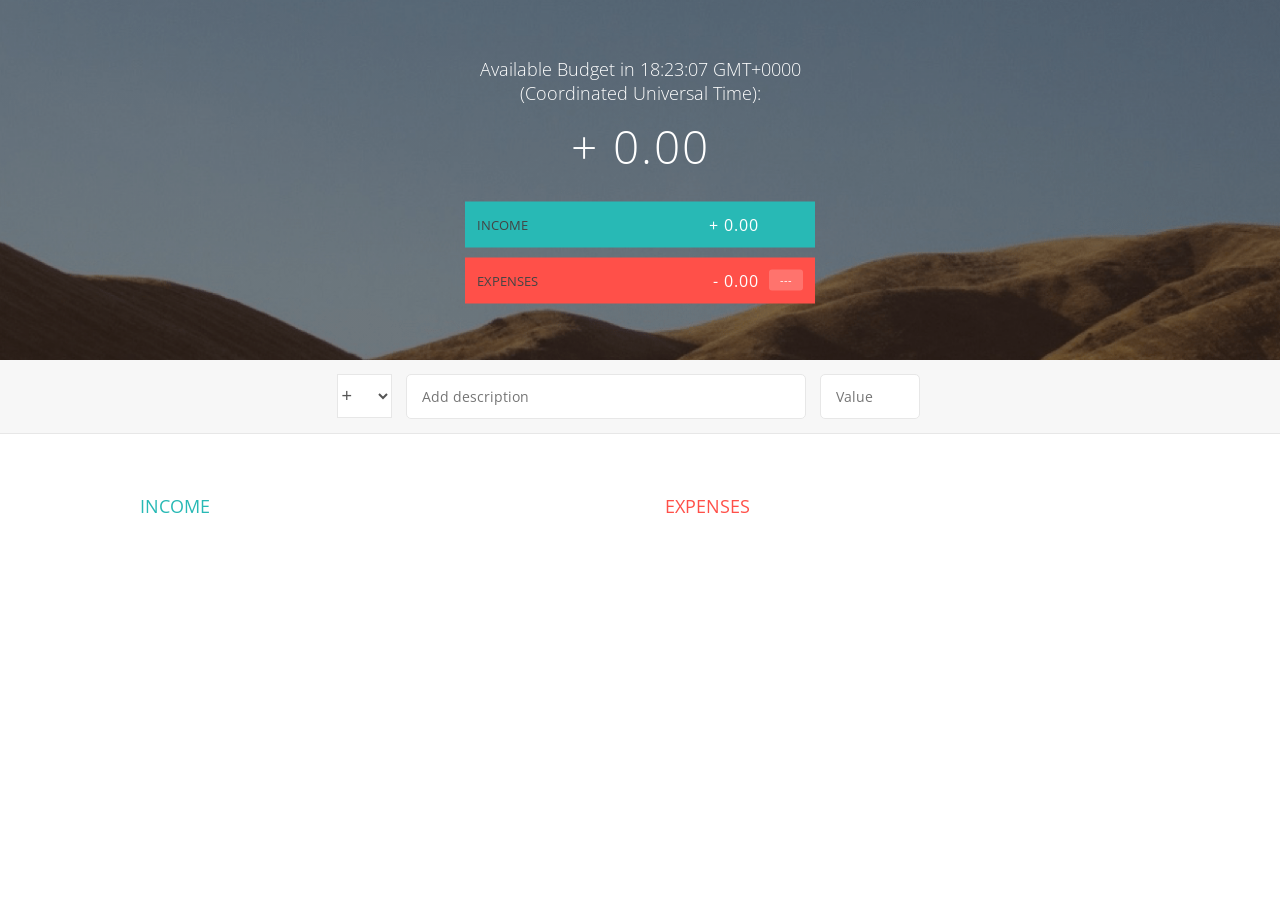
<file: js/budget-app/index.html>
<!DOCTYPE html>
<html lang="en">
<head>
    <meta charset="UTF-8">
    <link href="https://fonts.googleapis.com/css?family=Open+Sans:100,300,400,600" rel="stylesheet" type="text/css">
    <link href="http://code.ionicframework.com/ionicons/2.0.1/css/ionicons.min.css" rel="stylesheet" type="text/css">
    <link type="text/css" rel="stylesheet" href="style.css">
    <title>Budgety</title>
</head>
<body>

<div class="top">
    <div class="budget">
        <div class="budget__title">
            Available Budget in <span class="budget__title--month">%Month%</span>:
        </div>

        <div class="budget__value">+ 2,345.64</div>

        <div class="budget__income clearfix">
            <div class="budget__income--text">Income</div>
            <div class="right">
                <div class="budget__income--value">+ 4,300.00</div>
                <div class="budget__income--percentage">&nbsp;</div>
            </div>
        </div>

        <div class="budget__expenses clearfix">
            <div class="budget__expenses--text">Expenses</div>
            <div class="right clearfix">
                <div class="budget__expenses--value">- 1,954.36</div>
                <div class="budget__expenses--percentage">45%</div>
            </div>
        </div>
    </div>
</div>


<div class="bottom">
    <div class="add">
        <div class="add__container">
            <select class="add__type">
                <option value="inc" selected>+</option>
                <option value="exp">-</option>
            </select>
            <input type="text" class="add__description" placeholder="Add description">
            <input type="number" class="add__value" placeholder="Value">
            <button class="add__btn"><i class="ion-ios-checkmark-outline"></i></button>
        </div>
    </div>

    <div class="container clearfix">
        <div class="income">
            <h2 class="icome__title">Income</h2>

            <div class="income__list">

                <!--
                <div class="item clearfix" id="income-0">
                    <div class="item__description">Salary</div>
                    <div class="right clearfix">
                        <div class="item__value">+ 2,100.00</div>
                        <div class="item__delete">
                            <button class="item__delete--btn"><i class="ion-ios-close-outline"></i></button>
                        </div>
                    </div>
                </div>

                <div class="item clearfix" id="income-1">
                    <div class="item__description">Sold car</div>
                    <div class="right clearfix">
                        <div class="item__value">+ 1,500.00</div>
                        <div class="item__delete">
                            <button class="item__delete--btn"><i class="ion-ios-close-outline"></i></button>
                        </div>
                    </div>
                </div>
                -->

            </div>
        </div>


        <div class="expenses">
            <h2 class="expenses__title">Expenses</h2>

            <div class="expenses__list">

                <!--
                <div class="item clearfix" id="expense-0">
                    <div class="item__description">Apartment rent</div>
                    <div class="right clearfix">
                        <div class="item__value">- 900.00</div>
                        <div class="item__percentage">21%</div>
                        <div class="item__delete">
                            <button class="item__delete--btn"><i class="ion-ios-close-outline"></i></button>
                        </div>
                    </div>
                </div>

                <div class="item clearfix" id="expense-1">
                    <div class="item__description">Grocery shopping</div>
                    <div class="right clearfix">
                        <div class="item__value">- 435.28</div>
                        <div class="item__percentage">10%</div>
                        <div class="item__delete">
                            <button class="item__delete--btn"><i class="ion-ios-close-outline"></i></button>
                        </div>
                    </div>
                </div>
                -->

            </div>
        </div>
    </div>


</div>

<script src="app.js"></script>
</body>
</html>
</file>
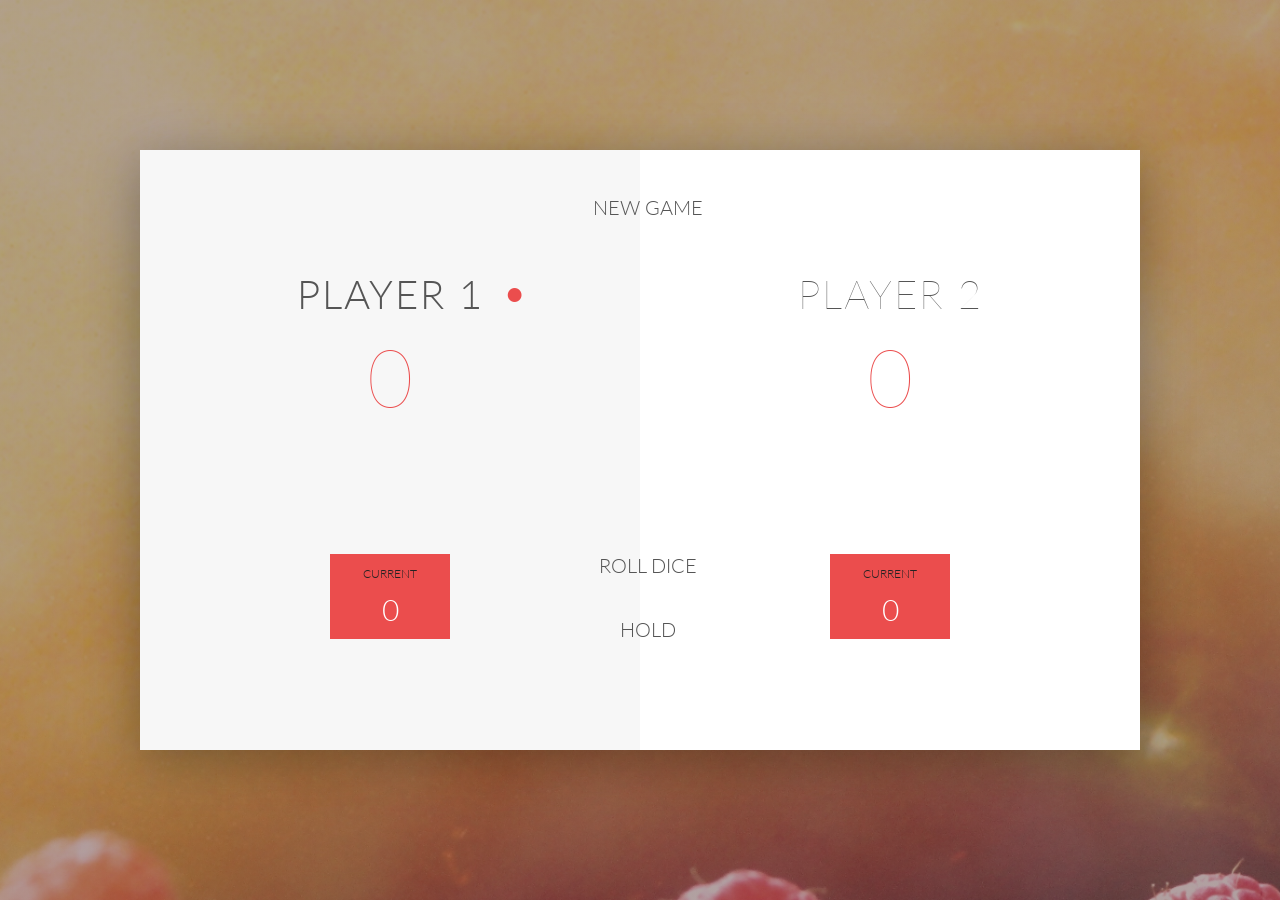
<file: js/dice-game/index.html>
<!DOCTYPE html>
<html lang="en">
<head>
    <meta charset="UTF-8">
    <link href="https://fonts.googleapis.com/css?family=Lato:100,300,600" rel="stylesheet" type="text/css">
    <link href="http://code.ionicframework.com/ionicons/2.0.1/css/ionicons.min.css" rel="stylesheet" type="text/css">
    <link type="text/css" rel="stylesheet" href="style.css">

    <title>Pig Game</title>
</head>

<body>
<div class="wrapper clearfix">
    <div class="player-0-panel active">
        <div class="player-name" id="name-0">Player 1</div>
        <div class="player-score" id="score-0">43</div>
        <div class="player-current-box">
            <div class="player-current-label">Current</div>
            <div class="player-current-score" id="current-0">11</div>
        </div>
    </div>

    <div class="player-1-panel">
        <div class="player-name" id="name-1">Player 2</div>
        <div class="player-score" id="score-1">72</div>
        <div class="player-current-box">
            <div class="player-current-label">Current</div>
            <div class="player-current-score" id="current-1">0</div>
        </div>
    </div>

    <button class="btn-new"><i class="ion-ios-plus-outline"></i>New game</button>
    <button class="btn-roll"><i class="ion-ios-loop"></i>Roll dice</button>
    <button class="btn-hold"><i class="ion-ios-download-outline"></i>Hold</button>

    <img src="dice-5.png" alt="Dice" class="dice">
</div>

<script src="app.js"></script>
</body>
</html>
</file>
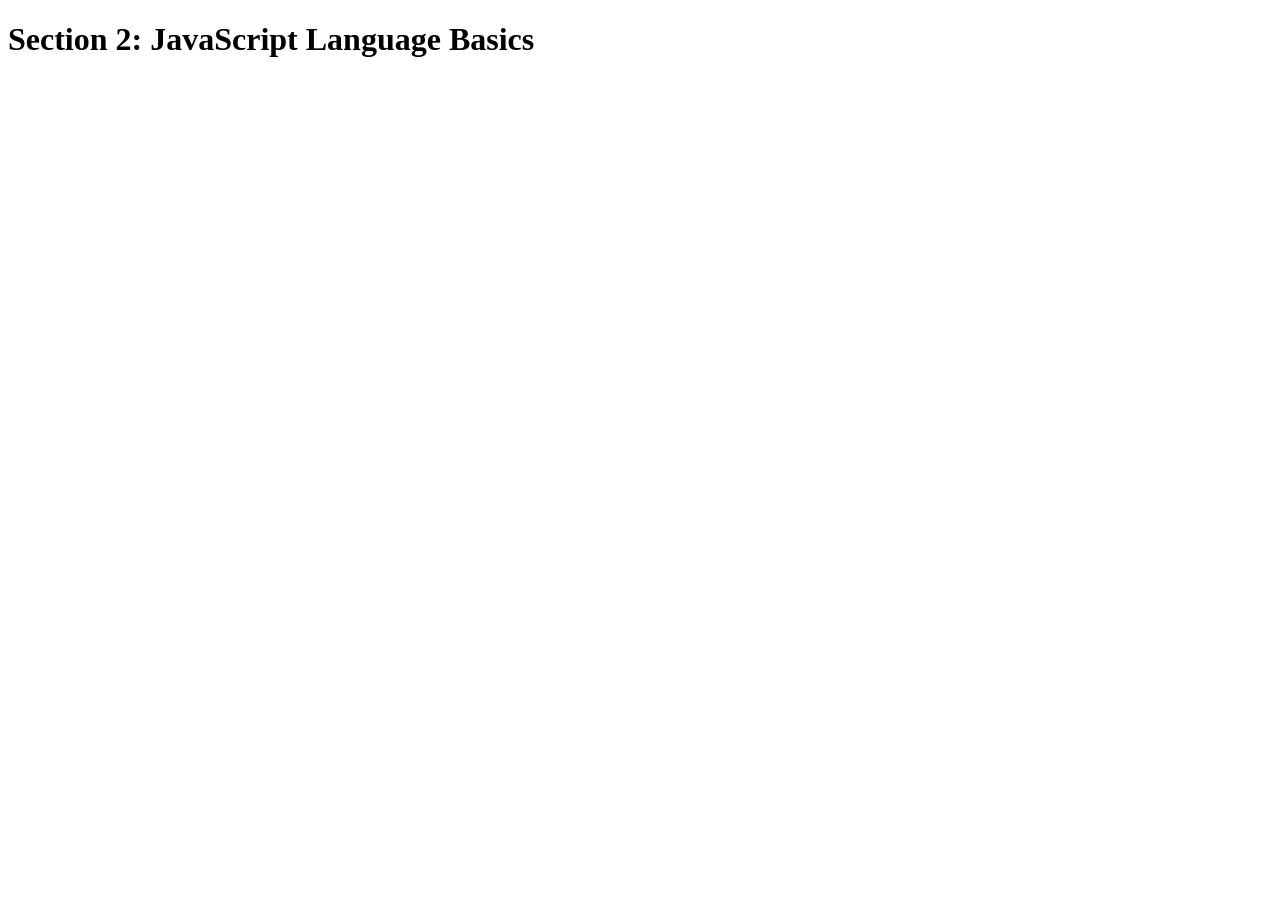
<file: js/js_basics_2/section2.html>
<!DOCTYPE html>
<html lang="en">
<head>
    <meta charset="UTF-8">
    <title>Section 2: JavaScript Language Basics</title>
</head>

<body>
<h1>Section 2: JavaScript Language Basics</h1>
</body>

<script src="script.js"></script>
<script>
    console.log('hello world');
</script>
</html>
</file>
<file: js/budget-app/style.css>
/**********************************************
*** GENERAL
**********************************************/

* {
    margin: 0;
    padding: 0;
    box-sizing: border-box;
}

.clearfix::after {
    content: "";
    display: table;
    clear: both;
}

body {
    color: #555;
    font-family: Open Sans;
    font-size: 16px;
    position: relative;
    height: 100vh;
    font-weight: 400;
}

.right {
    float: right;
}

.red {
    color: #FF5049 !important;
}

.red-focus:focus {
    border: 1px solid #FF5049 !important;
}

/**********************************************
*** TOP PART
**********************************************/

.top {
    height: 40vh;
    background-image: linear-gradient(rgba(0, 0, 0, 0.35), rgba(0, 0, 0, 0.35)), url(back.png);
    background-size: cover;
    background-position: center;
    position: relative;
}

.budget {
    position: absolute;
    width: 350px;
    top: 50%;
    left: 50%;
    transform: translate(-50%, -50%);
    color: #fff;
}

.budget__title {
    font-size: 18px;
    text-align: center;
    margin-bottom: 10px;
    font-weight: 300;
}

.budget__value {
    font-weight: 300;
    font-size: 46px;
    text-align: center;
    margin-bottom: 25px;
    letter-spacing: 2px;
}

.budget__income,
.budget__expenses {
    padding: 12px;
    text-transform: uppercase;
}

.budget__income {
    margin-bottom: 10px;
    background-color: #28B9B5;
}

.budget__expenses {
    background-color: #FF5049;
}

.budget__income--text,
.budget__expenses--text {
    float: left;
    font-size: 13px;
    color: #444;
    margin-top: 2px;
}

.budget__income--value,
.budget__expenses--value {
    letter-spacing: 1px;
    float: left;
}

.budget__income--percentage,
.budget__expenses--percentage {
    float: left;
    width: 34px;
    font-size: 11px;
    padding: 3px 0;
    margin-left: 10px;
}

.budget__expenses--percentage {
    background-color: rgba(255, 255, 255, 0.2);
    text-align: center;
    border-radius: 3px;
}

/**********************************************
*** BOTTOM PART
**********************************************/

/***** FORM *****/
.add {
    padding: 14px;
    border-bottom: 1px solid #e7e7e7;
    background-color: #f7f7f7;
}

.add__container {
    margin: 0 auto;
    text-align: center;
}

.add__type {
    width: 55px;
    border: 1px solid #e7e7e7;
    height: 44px;
    font-size: 18px;
    color: inherit;
    background-color: #fff;
    margin-right: 10px;
    font-weight: 300;
    transition: border 0.3s;
}

.add__description,
.add__value {
    border: 1px solid #e7e7e7;
    background-color: #fff;
    color: inherit;
    font-family: inherit;
    font-size: 14px;
    padding: 12px 15px;
    margin-right: 10px;
    border-radius: 5px;
    transition: border 0.3s;
}

.add__description {
    width: 400px;
}

.add__value {
    width: 100px;
}

.add__btn {
    font-size: 35px;
    background: none;
    border: none;
    color: #28B9B5;
    cursor: pointer;
    display: inline-block;
    vertical-align: middle;
    line-height: 1.1;
    margin-left: 10px;
}

.add__btn:active {
    transform: translateY(2px);
}

.add__type:focus,
.add__description:focus,
.add__value:focus {
    outline: none;
    border: 1px solid #28B9B5;
}

.add__btn:focus {
    outline: none;
}

/***** LISTS *****/
.container {
    width: 1000px;
    margin: 60px auto;
}

.income {
    float: left;
    width: 475px;
    margin-right: 50px;
}

.expenses {
    float: left;
    width: 475px;
}

h2 {
    text-transform: uppercase;
    font-size: 18px;
    font-weight: 400;
    margin-bottom: 15px;
}

.icome__title {
    color: #28B9B5;
}

.expenses__title {
    color: #FF5049;
}

.item {
    padding: 13px;
    border-bottom: 1px solid #e7e7e7;
}

.item:first-child {
    border-top: 1px solid #e7e7e7;
}

.item:nth-child(even) {
    background-color: #f7f7f7;
}

.item__description {
    float: left;
}

.item__value {
    float: left;
    transition: transform 0.3s;
}

.item__percentage {
    float: left;
    margin-left: 20px;
    transition: transform 0.3s;
    font-size: 11px;
    background-color: #FFDAD9;
    padding: 3px;
    border-radius: 3px;
    width: 32px;
    text-align: center;
}

.income .item__value,
.income .item__delete--btn {
    color: #28B9B5;
}

.expenses .item__value,
.expenses .item__percentage,
.expenses .item__delete--btn {
    color: #FF5049;
}

.item__delete {
    float: left;
}

.item__delete--btn {
    font-size: 22px;
    background: none;
    border: none;
    cursor: pointer;
    display: inline-block;
    vertical-align: middle;
    line-height: 1;
    display: none;
}

.item__delete--btn:focus {
    outline: none;
}

.item__delete--btn:active {
    transform: translateY(2px);
}

.item:hover .item__delete--btn {
    display: block;
}

.item:hover .item__value {
    transform: translateX(-20px);
}

.item:hover .item__percentage {
    transform: translateX(-20px);
}

.unpaid {
    background-color: #FFDAD9 !important;
    cursor: pointer;
    color: #FF5049;

}

.unpaid .item__percentage {
    box-shadow: 0 2px 6px 0 rgba(0, 0, 0, 0.1);
}

.unpaid:hover .item__description {
    font-weight: 900;
}
</file>
<file: js/dice-game/style.css>
/**********************************************
*** GENERAL
**********************************************/

* {
    margin: 0;
    padding: 0;
    box-sizing: border-box;

}

.clearfix::after {
    content: "";
    display: table;
    clear: both;
}

body {
    background-image: linear-gradient(rgba(62, 20, 20, 0.4), rgba(62, 20, 20, 0.4)), url(back.jpg);
    background-size: cover;
    background-position: center;
    font-family: Lato;
    font-weight: 300;
    position: relative;
    height: 100vh;
    color: #555;
}

.wrapper {
    width: 1000px;
    position: absolute;
    top: 50%;
    left: 50%;
    transform: translate(-50%, -50%);
    background-color: #fff;
    box-shadow: 0px 10px 50px rgba(0, 0, 0, 0.3);
    overflow: hidden;
}

.player-0-panel,
.player-1-panel {
    width: 50%;
    float: left;
    height: 600px;
    padding: 100px;
}

/**********************************************
*** PLAYERS
**********************************************/

.player-name {
    font-size: 40px;
    text-align: center;
    text-transform: uppercase;
    letter-spacing: 2px;
    font-weight: 100;
    margin-top: 20px;
    margin-bottom: 10px;
    position: relative;
}

.player-score {
    text-align: center;
    font-size: 80px;
    font-weight: 100;
    color: #EB4D4D;
    margin-bottom: 130px;
}

.active {
    background-color: #f7f7f7;
}

.active .player-name {
    font-weight: 300;
}

.active .player-name::after {
    content: "\2022";
    font-size: 47px;
    position: absolute;
    color: #EB4D4D;
    top: -7px;
    right: 10px;

}

.player-current-box {
    background-color: #EB4D4D;
    color: #fff;
    width: 40%;
    margin: 0 auto;
    padding: 12px;
    text-align: center;
}

.player-current-label {
    text-transform: uppercase;
    margin-bottom: 10px;
    font-size: 12px;
    color: #222;
}

.player-current-score {
    font-size: 30px;
}

button {
    position: absolute;
    width: 200px;
    left: 50%;
    transform: translateX(-50%);
    color: #555;
    background: none;
    border: none;
    font-family: Lato;
    font-size: 20px;
    text-transform: uppercase;
    cursor: pointer;
    font-weight: 300;
    transition: background-color 0.3s, color 0.3s;
}

button:hover {
    font-weight: 600;
}

button:hover i {
    margin-right: 20px;
}

button:focus {
    outline: none;
}

i {
    color: #EB4D4D;
    display: inline-block;
    margin-right: 15px;
    font-size: 32px;
    line-height: 1;
    vertical-align: text-top;
    margin-top: -4px;
    transition: margin 0.3s;
}

.btn-new {
    top: 45px;
}

.btn-roll {
    top: 403px;
}

.btn-hold {
    top: 467px;
}

.dice {
    position: absolute;
    left: 50%;
    top: 178px;
    transform: translateX(-50%);
    height: 100px;
    box-shadow: 0px 10px 60px rgba(0, 0, 0, 0.10);
}

.winner {
    background-color: #f7f7f7;
}

.winner .player-name {
    font-weight: 300;
    color: #EB4D4D;
}
</file>
